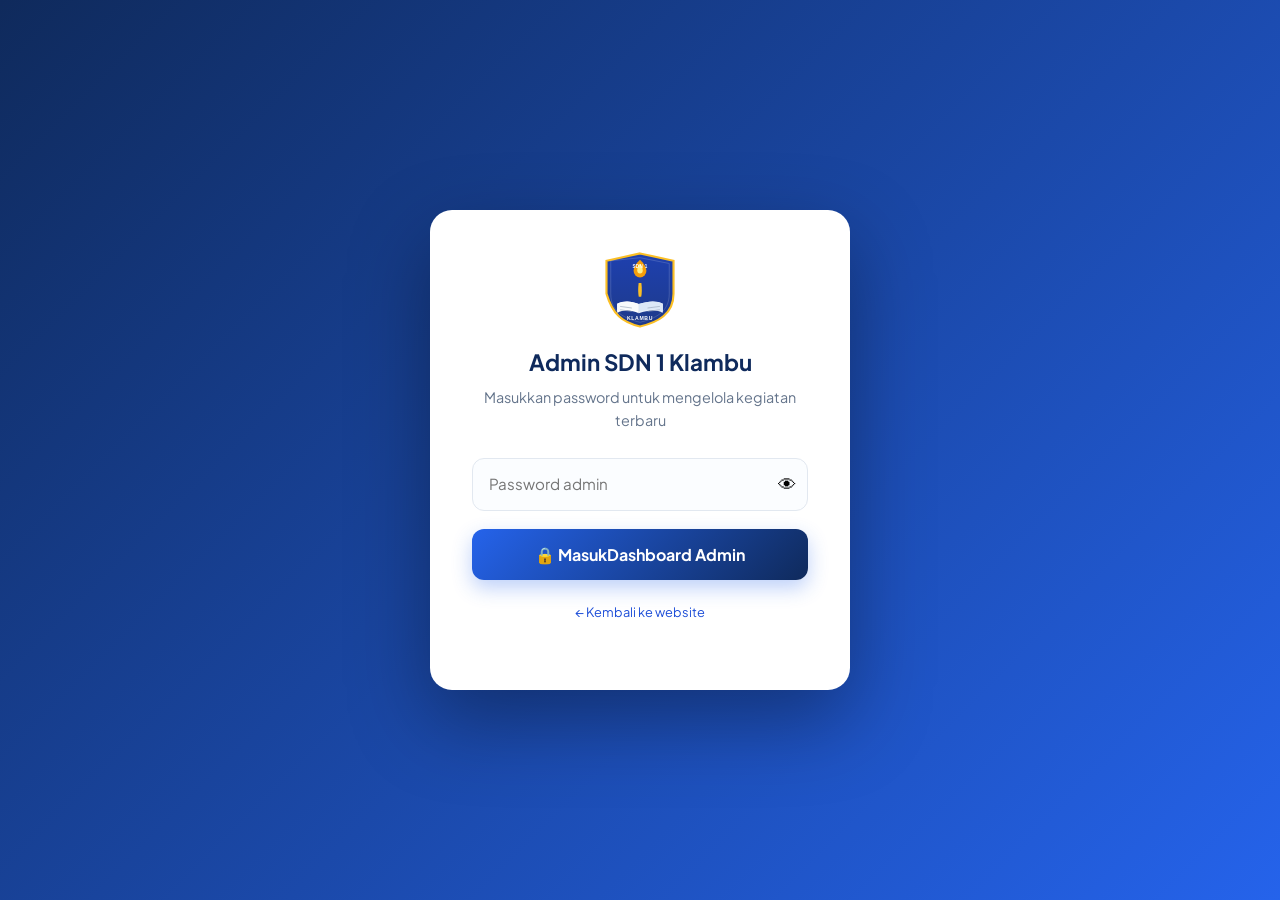
<file: admin.html>
<!DOCTYPE html>
<html lang="id">
<head>
<meta charset="UTF-8">
<meta name="viewport" content="width=device-width, initial-scale=1.0">
<title>Admin — SDN 1 Klambu</title>
<meta name="robots" content="noindex, nofollow">
<link rel="icon" type="image/svg+xml" href="assets/img/logo.svg">
<link href="https://fonts.googleapis.com/css2?family=Plus+Jakarta+Sans:wght@400;500;600;700;800&display=swap" rel="stylesheet">
<style>
:root{
  --blue-900:#0f2a5c;--blue-700:#1d4ed8;--blue-600:#2563eb;--blue-50:#eff6ff;--blue-100:#dbeafe;
  --gold-500:#f59e0b;--gold-400:#fbbf24;--green-500:#10b981;--red-500:#ef4444;
  --ink:#1e293b;--mute:#64748b;--bg:#f6f8fc;--card:#fff;--line:#e2e8f0;--radius:16px;
  --shadow-sm:0 2px 10px rgba(15,42,92,.07);--shadow-md:0 10px 30px rgba(15,42,92,.12);
}
*{margin:0;padding:0;box-sizing:border-box}
body{font-family:'Plus Jakarta Sans','Segoe UI',system-ui,sans-serif;background:var(--bg);color:var(--ink);line-height:1.6}
a{color:var(--blue-700);text-decoration:none}
img{max-width:100%;display:block}

/* login */
.login-wrap{min-height:100vh;display:grid;place-items:center;background:linear-gradient(135deg,var(--blue-900),var(--blue-600));padding:1.5rem}
.login-card{background:#fff;border-radius:22px;padding:2.6rem;max-width:420px;width:100%;box-shadow:0 30px 80px rgba(0,0,0,.35);text-align:center}
.login-card img{width:78px;margin:0 auto 1rem}
.login-card h1{font-size:1.4rem;color:var(--blue-900);margin-bottom:.3rem}
.login-card p{color:var(--mute);font-size:.9rem;margin-bottom:1.6rem}
.input{width:100%;padding:.85rem 1.05rem;border:1.5px solid var(--line);border-radius:12px;font:inherit;font-size:.95rem;background:#fbfdff;transition:.2s}
.input:focus{outline:none;border-color:var(--blue-600);box-shadow:0 0 0 4px var(--blue-100)}
.btn{display:inline-flex;align-items:center;justify-content:center;gap:.5rem;padding:.8rem 1.4rem;border:none;border-radius:12px;font:inherit;font-weight:700;cursor:pointer;transition:.2s}
.btn-primary{background:linear-gradient(135deg,var(--blue-600),var(--blue-900));color:#fff;width:100%;box-shadow:0 8px 20px rgba(37,99,235,.3)}
.btn-primary:hover{transform:translateY(-2px)}
.btn-gold{background:linear-gradient(135deg,var(--gold-400),var(--gold-500));color:#3b2705}
.btn-red{background:var(--red-500);color:#fff}
.btn-sm{padding:.5rem .9rem;font-size:.85rem;border-radius:10px}
.error-msg{background:#fef2f2;color:#b91c1c;border:1px solid #fecaca;padding:.7rem 1rem;border-radius:10px;font-size:.88rem;margin-top:1rem;display:none}

/* dashboard */
.header{background:var(--blue-900);color:#fff;padding:1rem 0}
.header .wrap{width:min(1080px,94%);margin:auto;display:flex;align-items:center;justify-content:space-between;gap:1rem;flex-wrap:wrap}
.header .brand{display:flex;gap:.75rem;align-items:center}
.header img{width:44px;height:44px}
.header strong{display:block;font-size:1.05rem}
.header span{font-size:.75rem;color:#9db6e4;letter-spacing:.05em}
.dash{width:min(1080px,94%);margin:2rem auto 4rem}
.panel{background:var(--card);border:1px solid var(--line);border-radius:var(--radius);box-shadow:var(--shadow-sm);padding:1.8rem;margin-bottom:1.6rem}
.panel h2{font-size:1.15rem;color:var(--blue-900);margin-bottom:1.2rem;display:flex;align-items:center;gap:.6rem}
label{display:block;font-weight:600;font-size:.86rem;margin:.9rem 0 .35rem;color:var(--blue-900)}
textarea.input{resize:vertical;min-height:110px}
.row{display:grid;grid-template-columns:1fr 1fr;gap:1rem}
.form-actions{display:flex;gap:.8rem;margin-top:1.4rem;flex-wrap:wrap}
.hidden{display:none!important}

/* preview upload */
.up-zone{border:2px dashed var(--line);border-radius:14px;padding:1.2rem;text-align:center;color:var(--mute);font-size:.9rem;cursor:pointer;transition:.2s;margin-top:.4rem}
.up-zone:hover{border-color:var(--blue-600);color:var(--blue-700);background:var(--blue-50)}
.up-preview{margin-top:.9rem;display:none}
.up-preview img{max-height:180px;margin:auto;border-radius:10px;box-shadow:var(--shadow-sm)}

/* list kegiatan */
.keg-item{display:flex;gap:1.1rem;padding:1rem;border:1px solid var(--line);border-radius:14px;margin-bottom:.9rem;align-items:center;background:#fbfdff}
.keg-item img{width:110px;height:78px;object-fit:cover;border-radius:10px;flex-shrink:0}
.keg-item .info{flex:1;min-width:0}
.keg-item h3{font-size:.98rem;color:var(--blue-900);line-height:1.35}
.keg-item .meta{font-size:.78rem;color:var(--mute);margin:.25rem 0 .5rem}
.keg-item .acts{display:flex;gap:.5rem;flex-shrink:0}
.badge{display:inline-block;font-size:.72rem;font-weight:700;padding:.15rem .6rem;border-radius:999px;background:var(--blue-50);color:var(--blue-700);border:1px solid var(--blue-100)}

.simpan-row{display:flex;align-items:center;gap:1rem;margin-top:1.4rem;padding-top:1.2rem;border-top:2px dashed var(--line);flex-wrap:wrap}
.simpan-row .tersimpan{color:#065f46;font-weight:700}
.guru-row .status-ganti{font-size:.72rem;color:var(--gold-500);font-weight:700}
.simpan-row{display:flex;align-items:center;gap:1rem;margin-top:1.4rem;padding-top:1.2rem;border-top:2px dashed var(--line);flex-wrap:wrap}
.simpan-row .tersimpan{color:#065f46;font-weight:700}
.guru-row .status-ganti{font-size:.72rem;color:var(--gold-500);font-weight:700}
/* tabs */
.tabs{display:flex;gap:.5rem;margin-bottom:1.6rem;flex-wrap:wrap}
.tab-btn{padding:.7rem 1.3rem;border-radius:12px;border:1.5px solid var(--line);background:#fff;font:inherit;font-weight:700;font-size:.9rem;color:var(--mute);cursor:pointer;transition:.2s}
.tab-btn.active{background:var(--blue-700);border-color:var(--blue-700);color:#fff}
.tab-view{display:none}
.tab-view.active{display:block}
.img-slot{display:flex;gap:1.1rem;align-items:center;padding:1rem;border:1px solid var(--line);border-radius:14px;margin-bottom:1rem;background:#fbfdff;flex-wrap:wrap}
.img-slot img{width:120px;height:80px;object-fit:cover;border-radius:10px;background:var(--blue-100)}
.img-slot.oval img{width:80px;height:80px}
.img-slot .info{flex:1;min-width:180px}
.img-slot h3{font-size:.95rem;color:var(--blue-900)}
.img-slot p{font-size:.8rem;color:var(--mute)}
.guru-row{display:flex;gap:1rem;align-items:center;padding:1rem;border:1px solid var(--line);border-radius:14px;margin-bottom:.9rem;background:#fbfdff;flex-wrap:wrap}
.guru-row img{width:64px;height:64px;border-radius:50%;object-fit:cover;background:var(--blue-100)}
.guru-row input{flex:1;min-width:140px}
.toast{position:fixed;bottom:1.4rem;left:50%;transform:translateX(-50%) translateY(80px);background:var(--ink);color:#fff;padding:.8rem 1.5rem;border-radius:999px;font-size:.9rem;box-shadow:var(--shadow-md);transition:.35s;opacity:0;z-index:99}
.toast.show{transform:translateX(-50%);opacity:1}
@media(max-width:640px){
  .row{grid-template-columns:1fr}
  .keg-item{flex-direction:column;align-items:stretch}
  .keg-item .acts{justify-content:flex-end}
  .login-card{padding:1.8rem 1.3rem}
  .panel{padding:1.3rem}
  .img-slot{flex-direction:column;align-items:flex-start}
  .guru-row{flex-direction:column;align-items:stretch}
  .tabs{gap:.4rem}
  .tab-btn{padding:.55rem .9rem;font-size:.82rem;flex:1;min-width:30%}
  table{font-size:.8rem}
  th,td{padding:.5rem .4rem!important}
}
</style>
</head>
<body>

<!-- ============ LOGIN ============ -->
<div class="login-wrap" id="loginView">
  <div class="login-card">
    <img src="assets/img/logo.svg" alt="Logo SDN 1 Klambu">
    <h1>Admin SDN 1 Klambu</h1>
    <p>Masukkan password untuk mengelola kegiatan terbaru</p>
    <form id="loginForm">
      <div style="position:relative">
        <input class="input" type="password" id="pwd" placeholder="Password admin" autocomplete="current-password" required style="padding-right:3rem">
        <button type="button" id="togglePwd" aria-label="Lihat sandi" style="position:absolute;right:12px;top:50%;transform:translateY(-50%);background:none;border:none;cursor:pointer;font-size:1.15rem;line-height:1">👁</button>
      </div>
      <div class="error-msg" id="loginErr">Password salah, coba lagi.</div>
      <button class="btn btn-primary" style="margin-top:1.1rem" type="submit">🔒 MasukDashboard Admin</button>
    </form>
    <p style="margin-top:1.4rem;font-size:.8rem"><a href="index.html">← Kembali ke website</a></p>
  </div>
</div>

<!-- ============ DASHBOARD ============ -->
<div id="dashView" class="hidden">
  <header class="header">
    <div class="wrap">
      <div class="brand">
        <img src="assets/img/logo.svg" alt="">
        <div><strong>Dashboard Admin</strong><span>SDN 1 KLAMBU · Kelola Kegiatan</span></div>
      </div>
      <div style="display:flex;gap:.6rem;flex-wrap:wrap">
        <a href="index.html" class="btn btn-sm" style="background:rgba(255,255,255,.14);color:#fff">Lihat Website ↗</a>
        <button class="btn btn-sm btn-gold" id="logoutBtn">Keluar</button>
      </div>
    </div>
  </header>
<div class="menu-backdrop" onclick="document.querySelector('.burger').click()"></div>

  <main class="dash">
    <!-- Form tambah/edit -->
    <div class="panel">
      <h2 id="formTitle">➕ Tambah Kegiatan Baru</h2>
      <form id="kegForm">
        <input type="hidden" id="itemId">
        <div class="row">
          <div>
            <label for="fJudul">Judul Kegiatan *</label>
            <input class="input" id="fJudul" required placeholder="cth: Lomba Ceria HUT RI ke-80">
          </div>
          <div>
            <label for="fTanggal">Tanggal *</label>
            <input class="input" id="fTanggal" type="date" required>
          </div>
        </div>
        <div class="row">
          <div>
            <label for="fKategori">Kategori</label>
            <select class="input" id="fKategori">
              <option>Kegiatan</option>
              <option>Prestasi</option>
              <option>Kurikulum</option>
              <option>Pengumuman</option>
            </select>
          </div>
          <div>
            <label for="fGambar">Foto Kegiatan</label>
            <div class="up-zone" id="upZone">📷 Klik untuk pilih foto (JPG/PNG, maks 4MB)</div>
            <input type="file" id="fGambar" accept="image/*" class="hidden">
            <div class="up-preview" id="upPreview"><img alt="pratinjau"></div>
            <input type="hidden" id="fGambarUrl">
          </div>
        </div>
        <label for="fIsi">Isi / Ringkasan *</label>
        <textarea class="input" id="fIsi" required placeholder="Tulis cerita atau ringkasan kegiatan..."></textarea>
        <div class="form-actions">
          <button type="submit" class="btn btn-primary" style="width:auto" id="saveBtn">💾 Simpan Kegiatan</button>
          <button type="button" class="btn btn-sm" id="resetBtn" style="background:var(--line);color:var(--ink)">Bersihkan Form</button>
        </div>
      </form>
    </div>

    <!-- Daftar kegiatan -->
    <div class="panel">
      <h2>📋 Daftar Kegiatan <span class="badge" id="cnt">0</span></h2>
      <div id="list">Memuat…</div>
    </div>
  
  <!-- TABS -->
  <div class="tabs">
    <button class="tab-btn active" data-tab="tab-keg">📋 Kegiatan</button>
    <button class="tab-btn" data-tab="tab-img">🖼️ Gambar Situs</button>
    <button class="tab-btn" data-tab="tab-guru">👨‍🏫 Data Guru</button>
    <button class="tab-btn" data-tab="tab-set">⚙️ Pengaturan</button>
    <button class="tab-btn" data-tab="tab-ppdb">📨 Pendaftar PPDB</button>
  </div>

  <!-- TAB: GAMBAR SITUS -->
  <div class="tab-view" id="tab-img">
    <div class="panel">
      <h2>🖼️ Gambar Utama Website</h2>
      <p style="color:var(--mute);font-size:.88rem;margin-bottom:1.2rem">Gambar yang Anda unggah di sini langsung mengganti tampilan website (mungkin perlu refresh 1–2 menit karena cache).</p>
      <div class="img-slot oval">
        <img id="img-logo" src="assets/img/logo.svg" alt="logo">
        <div class="info"><h3>Logo Sekolah</h3><p>Tampil di pojok kiri atas &amp; footer (disarankan persegi/PNG)</p><a href="index.html" target="_blank" style="font-size:.78rem">Lihat di beranda ↗</a></div>
        <div style="display:flex;gap:.5rem"><button class="btn btn-sm btn-gold" onclick="pickSlot('logo')">Ganti</button><button class="btn btn-sm" style="background:var(--line)" onclick="resetSlot('logo')">↩ Kembali</button></div>
      </div>
      <div class="img-slot">
        <img id="img-hero" src="assets/img/hero-sekolah.svg" alt="hero">
        <div class="info"><h3>Foto Utama (Hero Beranda)</h3><p>Latar besar di halaman beranda — disarankan foto gedung/kegiatan lebar (1600×900+)</p><a href="index.html" target="_blank" style="font-size:.78rem">Lihat di beranda ↗</a></div>
        <div style="display:flex;gap:.5rem"><button class="btn btn-sm btn-gold" onclick="pickSlot('hero')">Ganti</button><button class="btn btn-sm" style="background:var(--line)" onclick="resetSlot('hero')">↩ Kembali</button></div>
      </div>
      <div class="img-slot oval">
        <img id="img-kepsek" src="assets/img/kepsek-asli.jpg" alt="kepsek">
        <div class="info"><h3>Foto Kepala Sekolah</h3><p>Tampil di sambutan beranda &amp; halaman profil</p><a href="profil.html" target="_blank" style="font-size:.78rem">Lihat di profil ↗</a> · <a href="index.html" target="_blank" style="font-size:.78rem">Beranda ↗</a></div>
        <div style="display:flex;gap:.5rem"><button class="btn btn-sm btn-gold" onclick="pickSlot('kepsek')">Ganti</button><button class="btn btn-sm" style="background:var(--line)" onclick="resetSlot('kepsek')">↩ Kembali</button></div>
      </div>

      <h2 style="margin-top:1.8rem;font-size:1.05rem">🖼️ Foto Galeri &amp; Program</h2>
      <p style="color:var(--mute);font-size:.86rem;margin-bottom:1rem">Unggah foto kegiatan untuk galeri website. Tulis keterangan singkat di kolom yang tersedia, lalu klik <strong>Simpan</strong>.</p>
      <div id="galeriSlots"></div>
      <div style="margin-top:1rem;display:flex;gap:.8rem;flex-wrap:wrap">
        <button class="btn btn-sm btn-gold" onclick="tambahSlotGaleri()">➕ Tambah Foto Galeri</button>
      </div>
      <div class="simpan-row">
        <button class="btn btn-primary" id="simpanGambarBtn">💾 Simpan Perubahan Gambar</button>
        <span id="gambarStatus" style="font-size:.85rem;color:var(--mute)"></span>
      </div>
    </div>
  </div>

  <!-- TAB: DATA GURU -->
  <div class="tab-view" id="tab-guru">
    <div class="panel">
      <h2>👨‍🏫 Data Guru &amp; Tenaga Kependidikan</h2>
      <div id="guruList">Memuat…</div>
      <div style="margin-top:1.2rem;display:flex;gap:.8rem;flex-wrap:wrap">
        <button class="btn btn-primary" style="width:auto" onclick="addGuru()">➕ Tambah Guru</button>
        <button class="btn btn-gold" style="width:auto" id="simpanGuruBtn">💾 Simpan Perubahan Data Guru</button>
      </div>
    </div>
  </div>

  <div class="tab-view" id="tab-set">
    <div class="panel">
      <h2>⚙️ Pengaturan Website</h2>
      <label style="display:flex;align-items:center;gap:.7rem;margin:1rem 0;padding:1rem;border:1px solid var(--line);border-radius:12px;background:#fbfdff;cursor:pointer">
        <input type="checkbox" id="setPpdb" style="width:20px;height:20px;accent-color:var(--blue-600)">
        <span><strong>Buka Pendaftaran Siswa Baru (PPDB)</strong><br><small style="color:var(--mute)">Jika nonaktif, form pendaftaran online disembunyikan dari halaman PPDB.</small></span>
      </label>
      <label style="display:flex;align-items:center;gap:.7rem;margin:1rem 0;padding:1rem;border:1px solid var(--line);border-radius:12px;background:#fbfdff;cursor:pointer">
        <input type="checkbox" id="setWa" style="width:20px;height:20px;accent-color:var(--blue-600)">
        <span><strong>Tampilkan Tombol WhatsApp Mengambang</strong><br><small style="color:var(--mute)">Ikon hijau di pojok kiri bawah halaman website.</small></span>
      </label>
      <div class="form-group">
        <label>Nomor WhatsApp Sekolah (untuk tombol &amp; form pesan)</label>
        <input class="input" id="setWaNomor" placeholder="cth: 6281234567890">
      </div>
      <div class="form-group">
        <label>Email Sekolah</label>
        <input class="input" id="setEmail" placeholder="cth: sdn1klambu@gmail.com">
      </div>
      <div class="form-group">
        <label>Telepon Sekolah</label>
        <input class="input" id="setTelp" placeholder="cth: (0292) 123-456">
      </div>
      <div class="form-group">
        <label>Alamat Lengkap</label>
        <textarea class="input" id="setAlamat" rows="2"></textarea>
      </div>
      <button class="btn btn-primary" style="width:auto" id="simpanSet">💾 Simpan Pengaturan</button>
    </div>
  </div>

  <div class="tab-view" id="tab-ppdb">
    <div class="panel" style="margin-bottom:1.6rem">
      <h2>📄 Formulir Pendaftaran (Unduhan Orang Tua)</h2>
      <p style="color:var(--mute);font-size:.87rem;margin-bottom:1rem">Unggah formulir pendaftaran (PDF/JPG/DOCX). Tombol unduh akan muncul otomatis di halaman PPDB untuk orang tua yang ingin <strong>daftar langsung ke sekolah</strong>.</p>
      <div class="img-slot" id="formulirSlot">
        <div style="width:120px;height:80px;border-radius:10px;background:var(--blue-50);display:grid;place-items:center;font-size:2rem;flex-shrink:0">📄</div>
        <div class="info">
          <h3 id="formulirNama">Belum ada formulir terunggah</h3>
          <p id="formulirInfo">Unggah file untuk mengaktifkan tombol unduh di halaman PPDB.</p>
        </div>
        <button class="btn btn-sm btn-gold" id="btnFormulir">📤 Unggah / Ganti Formulir</button>
      </div>
      <input type="file" id="formulirFile" accept=".pdf,.doc,.docx,.jpg,.jpeg,.png" class="hidden">
    </div>
    <div class="panel">
      <h2>📨 Pendaftar PPDB Online</h2>
      <div style="display:flex;gap:.8rem;align-items:center;margin-bottom:1rem;flex-wrap:wrap">
        <button class="btn btn-sm" id="refreshPpdb" style="background:var(--line)">🔄 Muat Ulang</button>
        <span class="badge" id="ppdbCount">0 pendaftar</span>
      </div>
      <div style="overflow-x:auto">
        <table style="width:100%;border-collapse:collapse;font-size:.88rem" id="ppdbTable">
          <thead><tr style="text-align:left;background:var(--blue-50)">
            <th style="padding:.7rem">Kode</th><th style="padding:.7rem">Nama</th><th style="padding:.7rem">Wali</th><th style="padding:.7rem">WA</th><th style="padding:.7rem">Status</th><th style="padding:.7rem">Aksi</th>
          </tr></thead>
          <tbody id="ppdbRows"><tr><td colspan="6" style="padding:1rem;color:var(--mute)">Klik "Muat Ulang" untuk memuat data.</td></tr></tbody>
        </table>
      </div>
    </div>
  </div>

  <input type="file" id="slotFile" accept="image/*" class="hidden">
  <input type="file" id="galeriFile" accept="image/*" class="hidden">
  <input type="file" id="kegFotoFile" accept="image/*" class="hidden">
  <input type="file" id="guruFile" accept="image/*" class="hidden">
</main>
  <div class="toast" id="toast"></div>
</div>

<script>

/* ================= TABS ================= */
document.querySelectorAll('.tab-btn').forEach(b=>{
  b.addEventListener('click', ()=>{
    document.querySelectorAll('.tab-btn').forEach(x=>x.classList.remove('active'));
    document.querySelectorAll('.tab-view').forEach(x=>x.classList.remove('active'));
    b.classList.add('active');
    document.getElementById(b.dataset.tab).classList.add('active');
    if(b.dataset.tab==='tab-img') loadSitus();
    if(b.dataset.tab==='tab-guru') loadGuru();
    if(b.dataset.tab==='tab-set') loadSet();
    if(b.dataset.tab==='tab-ppdb') loadPpdb();
    if(b.dataset.tab==='tab-ppdb') muatFormulir();
    if(b.dataset.tab==='tab-img') renderGaleriSlots();
  });
});

/* ================= GAMBAR SITUS ================= */
const DEFAULT_SITUS = { logo:'assets/img/logo.svg', hero:'assets/img/hero-sekolah.svg', kepsek:'assets/img/kepsek-asli.jpg' };
let situsCache = null;
const SITUS_API = '/api/situs';

async function loadSitus(){
  if(situsCache){ applySitus(situsCache); return; }
  try{
    const res = await fetch(SITUS_API + '?t=' + Date.now());
    situsCache = await res.json();
  }catch{ situsCache = {...DEFAULT_SITUS}; }
  applySitus(situsCache);
}

function applySitus(s){
  const set=(id,v)=>{ const el=document.getElementById(id); if(el&&v) el.src=v; };
  set('img-logo', s.logo); set('img-hero', s.hero); set('img-kepsek', s.kepsek);
}

let slotTarget = null;
function pickSlot(slot){
  slotTarget = slot;
  document.getElementById('slotFile').value = '';
  document.getElementById('slotFile').click();
}

document.getElementById('slotFile').addEventListener('change', async e=>{
  const file = e.target.files[0]; if(!file || !slotTarget) return;
  if(file.size > 4*1024*1024){ toast('Maksimal 4MB', false); return; }
  const btn = document.querySelector('#tab-img .panel') || null;
  toast('Mengunggah gambar...');
  const b64 = await new Promise(r=>{ const fr=new FileReader(); fr.onload=()=>r(fr.result.split(',')[1]); fr.readAsDataURL(file); });
  try{
    const extra = slotTarget==='kepsek' ? {nama:'Kepala Sekolah'} : {};
    const res = await api('upload-slot', {slot:slotTarget, dataBase64:b64, ...extra});
    // api() di atas untuk kegiatan; kita pakai situs API
    const res2 = await fetch(SITUS_API, {
      method:'POST',
      headers:{'Content-Type':'application/json','X-Admin-Password':sessionPwd},
      body: JSON.stringify({action:'upload-slot', slot:slotTarget, dataBase64:b64, ...extra})
    });
    const json = await res2.json();
    if(!res2.ok) throw new Error(json.error||'Gagal');
    situsCache = json.situs;
    applySitus(situsCache);
    toast('Gambar berhasil diganti!');
    const img = document.getElementById('img-'+slotTarget);
    if(img) img.src = json.url + '?t=' + Date.now();
  }catch(err){ toast(err.message, false); }
});

function resetSlot(slot){
  if(!confirm('Kembalikan ke gambar bawaan?')) return;
  fetch(SITUS_API, {
    method:'POST',
    headers:{'Content-Type':'application/json','X-Admin-Password':sessionPwd},
    body: JSON.stringify({action:'reset-slot', slot})
  }).then(r=>r.json()).then(json=>{
    situsCache = json.situs; applySitus(situsCache);
    toast('Gambar dikembalikan ke bawaan');
  }).catch(e=>toast(e.message,false));
}

/* ================= DATA GURU ================= */
const GURU_PRESETS = [
  {nama:'Siti Aminah, S.Pd.SD', jabatan:'Guru Kelas 1'},
  {nama:'Bambang Prawiro, S.Pd.', jabatan:'Guru Kelas 4'},
  {nama:'Dwi Lestari, S.Pd.SD', jabatan:'Guru Kelas 6'}
];

async function loadGuru(){
  try{
    const res = await fetch(SITUS_API + '?t=' + Date.now());
    const s = await res.json();
    renderGuru(s.guru && s.guru.length ? s.guru : GURU_PRESETS);
  }catch{ renderGuru(GURU_PRESETS); }
}

function renderGuru(guru){
  const list = document.getElementById('guruList');
  if(!guru.length){ list.innerHTML = '<p style="color:var(--mute)">Belum ada data guru.</p>'; return; }
  list.innerHTML = guru.map((g,i)=>`
    <div class="guru-row">
      <img src="${g.foto || 'assets/img/kepsek-asli.jpg'}" alt="${g.nama}" onerror="this.src='assets/img/kepsek-asli.jpg'">
      <div style="flex:1;min-width:140px">
        <input class="input" id="guru-nama-${i}" value="${g.nama}" placeholder="Nama guru">
        <input class="input" id="guru-jab-${i}" value="${g.jabatan}" placeholder="Jabatan" style="margin-top:.4rem">
      </div>
      <div style="display:flex;flex-direction:column;gap:.4rem">
        <button class="btn btn-sm btn-gold" onclick="document.getElementById('guruFile').dataset.idx='${i}';document.getElementById('guruFile').click()">Ganti Foto</button>
        <button class="btn btn-sm btn-red" onclick="delGuru(${i})">Hapus</button>
      </div>
    </div>`).join('');
  window._guru = guru;
}

function addGuru(){
  const s = situsCache || {};
  s.guru = s.guru || [];
  s.guru.push({nama:'Guru Baru', jabatan:'Guru Kelas', foto:''});
  fetch(SITUS_API, {
    method:'POST',
    headers:{'Content-Type':'application/json','X-Admin-Password':sessionPwd},
    body: JSON.stringify({action:'add-guru', guru:{nama:'Guru Baru', jabatan:'Guru Kelas', foto:''}})
  }).then(r=>r.json()).then(json=>{
    situsCache = json.situs;
    renderGuru(situsCache.guru);
    toast('Guru ditambahkan');
  }).catch(e=>toast(e.message,false));
}

async function delGuru(idx){
  if(!confirm('Hapus guru ini?')) return;
  try{
    const res = await fetch(SITUS_API, {
      method:'POST',
      headers:{'Content-Type':'application/json','X-Admin-Password':sessionPwd},
      body: JSON.stringify({action:'delete-guru', index:idx})
    });
    const json = await res.json();
    situsCache = json.situs;
    renderGuru(situsCache.guru);
    toast('Guru dihapus');
  }catch(e){ toast(e.message,false); }
}

document.getElementById('guruFile').addEventListener('change', async e=>{
  const idx = e.target.dataset.idx;
  const file = e.target.files[0];
  if(idx===undefined || !file) return;
  if(file.size > 4*1024*1024){ toast('Maksimal 4MB', false); return; }
  toast('Mengunggah foto guru...');
  const b64 = await new Promise(r=>{ const fr=new FileReader(); fr.onload=()=>r(fr.result.split(',')[1]); fr.readAsDataURL(file); });
  try{
    const res = await fetch(SITUS_API, {
      method:'POST',
      headers:{'Content-Type':'application/json','X-Admin-Password':sessionPwd},
      body: JSON.stringify({action:'set-guru', index:Number(idx), fotoBase64:b64})
    });
    const json = await res.json();
    if(!res.ok) throw new Error(json.error||'Gagal');
    situsCache = json.situs;
    renderGuru(situsCache.guru);
    toast('Foto guru diperbarui!');
  }catch(err){ toast(err.message,false); }
});

const API = '/api/kegiatan';
let sessionPwd = sessionStorage.getItem('adminPwd') || '';
let editingId = null;

const $ = s => document.querySelector(s);

function toast(msg, ok=true){
  const t = $('#toast');
  t.textContent = msg;
  t.style.background = ok ? '#10b981' : '#ef4444';
  t.classList.add('show');
  setTimeout(()=>t.classList.remove('show'), 2600);
}

async function api(action, extra={}){
  const res = await fetch(API, {
    method:'POST',
    headers:{'Content-Type':'application/json','X-Admin-Password':sessionPwd},
    body: JSON.stringify({action, ...extra})
  });
  const json = await res.json().catch(()=>({error:' Respons tidak valid'}));
  if(!res.ok) throw new Error(json.error || 'Gagal terhubung');
  return json;
}

/* ---------- LOGIN ---------- */
$('#loginForm').addEventListener('submit', async e=>{
  e.preventDefault();
  sessionPwd = $('#pwd').value;
  try{
    await api('check');
    sessionStorage.setItem('adminPwd', sessionPwd);
    showDash();
  }catch(err){
    $('#loginErr').style.display = 'block';
  }
});

function showDash(){
  $('#loginView').classList.add('hidden');
  $('#dashView').classList.remove('hidden');
  loadList();
}

$('#logoutBtn').addEventListener('click', ()=>{
  sessionStorage.removeItem('adminPwd');
  location.reload();
});

/* ---------- LIST ---------- */
async function loadList(){
  try{
    const res = await fetch(API + '?t=' + Date.now());
    const {items} = await res.json();
    render(items);
  }catch{ $('#list').textContent = 'Gagal memuat data.'; }
}

function esc(s){ const d=document.createElement('div'); d.textContent=s||''; return d.innerHTML; }

function render(items){
  $('#cnt').textContent = items.length;
  if(!items.length){ $('#list').innerHTML = '<p style="color:var(--mute)">Belum ada kegiatan. Tambahkan lewat form di atas.</p>'; return; }
  $('#list').innerHTML = items.map(it=>`
    <div class="keg-item">
      ${it.gambar ? `<img src="${esc(it.gambar)}" alt="">` : `<div style="width:110px;height:78px;border-radius:10px;background:var(--blue-100);display:grid;place-items:center;font-size:1.6rem">🏫</div>`}
      <div class="info">
        <h3>${esc(it.judul)}</h3>
        <div class="meta">${new Date(it.tanggal).toLocaleDateString('id-ID',{day:'numeric',month:'long',year:'numeric'})} · ${esc(it.kategori||'Kegiatan')}</div>
        <p style="font-size:.85rem;color:var(--mute)">${esc((it.isi||'').slice(0,120))}${(it.isi||'').length>120?'…':''}</p>
      </div>
      <div class="acts">
        <button class="btn btn-sm" style="background:var(--blue-50);color:var(--blue-700);border:1px solid var(--blue-100)" onclick="editItem('${it.id}')">✏️ Edit</button>
        <button class="btn btn-sm btn-gold" onclick="gantiFotoKegiatan('${it.id}')">📷 Ganti Foto</button>
        <button class="btn btn-sm btn-red" onclick="delItem('${it.id}')">🗑 Hapus</button>
      </div>
    </div>`).join('');
  window._items = Object.fromEntries(items.map(i=>[i.id,i]));
}

function editItem(id){
  const it = window._items[id]; if(!it) return;
  editingId = id;
  $('#formTitle').textContent = '✏️ Edit Kegiatan';
  $('#itemId').value = it.id;
  $('#fJudul').value = it.judul || '';
  $('#fTanggal').value = it.tanggal || '';
  $('#fKategori').value = it.kategori || 'Kegiatan';
  $('#fIsi').value = it.isi || '';
  $('#fGambarUrl').value = it.gambar || '';
  if(it.gambar){ $('#upPreview img').src = it.gambar; $('#upPreview').style.display='block'; }
  window.scrollTo({top:0, behavior:'smooth'});
  toast('Mode edit: ' + it.judul);
}

async function delItem(id){
  if(!confirm('Yakin hapus kegiatan ini?')) return;
  try{
    await api('delete', {id});
    toast('Kegiatan dihapus');
    loadList();
  }catch(e){ toast(e.message, false); }
}

/* ---------- UPLOAD ---------- */
$('#upZone').addEventListener('click', ()=>$('#fGambar').click());
$('#fGambar').addEventListener('change', async e=>{
  const file = e.target.files[0]; if(!file) return;
  if(file.size > 4*1024*1024){ toast('Maksimal 4MB', false); return; }
  $('#upZone').textContent = '⏳ Mengunggah…';
  const b64 = await new Promise(r=>{ const fr=new FileReader(); fr.onload=()=>r(fr.result.split(',')[1]); fr.readAsDataURL(file); });
  try{
    const {url} = await api('upload', {filename:file.name, dataBase64:b64});
    $('#fGambarUrl').value = url;
    $('#upPreview img').src = url; $('#upPreview').style.display='block';
    $('#upZone').textContent = '✅ Terunggah — klik untuk ganti';
    toast('Foto terunggah');
  }catch(err){ $('#upZone').textContent = '📷 Klik untuk pilih foto'; toast(err.message,false); }
});

/* ---------- SAVE ---------- */
$('#kegForm').addEventListener('submit', async e=>{
  e.preventDefault();
  const item = {
    judul: $('#fJudul').value.trim(),
    tanggal: $('#fTanggal').value,
    kategori: $('#fKategori').value,
    isi: $('#fIsi').value.trim(),
    gambar: $('#fGambarUrl').value
  };
  if(editingId){ item.id = editingId; await api('update', {item}); toast('Kegiatan diperbarui'); }
  else { await api('add', {item}); toast('Kegiatan ditambahkan'); }
  resetForm(); loadList();
});

function resetForm(){
  editingId = null;
  $('#kegForm').reset();
  $('#formTitle').textContent = '➕ Tambah Kegiatan Baru';
  $('#fGambarUrl').value = '';
  $('#upPreview').style.display='none';
  $('#upZone').textContent = '📷 Klik untuk pilih foto (JPG/PNG, maks 4MB)';
}
$('#resetBtn').addEventListener('click', resetForm);


/* ================= PENGATURAN (ON/OFF) ================= */
async function loadSet(){
  try{
    const p = await (await fetch('/api/pengaturan?t='+Date.now())).json();
    document.getElementById('setPpdb').checked = !!p.ppdbTerbuka;
    document.getElementById('setWa').checked = !!p.waTampil;
    document.getElementById('setWaNomor').value = p.waNomor || '';
    document.getElementById('setEmail').value = p.email || '';
    document.getElementById('setTelp').value = p.telepon || '';
    document.getElementById('setAlamat').value = p.alamat || '';
  }catch(e){ toast('Gagal memuat pengaturan', false); }
}

document.getElementById('simpanSet')?.addEventListener('click', async ()=>{
  try{
    const res = await fetch('/api/pengaturan', {
      method:'POST',
      headers:{'Content-Type':'application/json','X-Admin-Password':(sessionStorage.getItem('adminPwd')||'')},
      body: JSON.stringify({
        ppdbTerbuka: document.getElementById('setPpdb').checked,
        waTampil: document.getElementById('setWa').checked,
        waNomor: document.getElementById('setWaNomor').value.trim(),
        email: document.getElementById('setEmail').value.trim(),
        telepon: document.getElementById('setTelp').value.trim(),
        alamat: document.getElementById('setAlamat').value.trim()
      })
    });
    const j = await res.json();
    if(!res.ok) throw new Error(j.error||'Gagal');
    toast('Pengaturan tersimpan!');
  }catch(e){ toast(e.message, false); }
});

/* ================= PENDAFTAR PPDB (ADMIN) ================= */
async function loadPpdb(){
  const rows = document.getElementById('ppdbRows');
  try{
    const res = await fetch('/api/ppdb', {
      method:'POST',
      headers:{'Content-Type':'application/json','X-Admin-Password':(sessionStorage.getItem('adminPwd')||'')},
      body: JSON.stringify({action:'admin-list'})
    });
    const j = await res.json();
    if(!res.ok) throw new Error(j.error||'Gagal');
    const d = j.daftar || [];
    document.getElementById('ppdbCount').textContent = d.length + ' pendaftar';
    rows.innerHTML = d.length ? d.map(p=>`
      <tr>
        <td style="padding:.6rem"><strong>${p.id}</strong></td>
        <td style="padding:.6rem">${p.nama}</td>
        <td style="padding:.6rem">${p.wali||'-'}</td>
        <td style="padding:.6rem">${p.wa||'-'}</td>
        <td style="padding:.6rem">${p.status}</td>
        <td style="padding:.6rem">
          <select onchange="ubahStatus('${p.id}', this.value)">
            ${['Menunggu verifikasi','Diterima','Cadangan','Ditolak'].map(s=>`<option ${s===p.status?'selected':''}>${s}</option>`).join('')}
          </select>
        </td>
        <td style="padding:.6rem"><button class="btn btn-sm btn-red" onclick="delPpdb('${p.id}')">Hapus</button></td>
      </tr>`).join('')
    : '<tr><td colspan="7" style="padding:1rem;color:var(--mute)">Belum ada pendaftar.</td></tr>';
  }catch(e){ rows.innerHTML = `<tr><td colspan="7" style="color:#b91c1c;padding:1rem">${e.message}</td></tr>`; }
}

async function ubahStatus(id, status){
  try{
    const res = await fetch('/api/ppdb', {
      method:'POST',
      headers:{'Content-Type':'application/json','X-Admin-Password':(sessionStorage.getItem('adminPwd')||'')},
      body: JSON.stringify({action:'admin-status', id, status})
    });
    const j = await res.json();
    if(!res.ok) throw new Error(j.error||'Gagal');
    toast('Status ' + id + ' -> ' + status);
    loadPpdb();
  }catch(e){ toast(e.message, false); }
}

async function delPpdb(id){
  if(!confirm('Hapus pendaftar ' + id + '?')) return;
  try{
    const res = await fetch('/api/ppdb', {
      method:'POST',
      headers:{'Content-Type':'application/json','X-Admin-Password':(sessionStorage.getItem('adminPwd')||'')},
      body: JSON.stringify({action:'admin-delete', id})
    });
    const j = await res.json();
    if(!res.ok) throw new Error(j.error||'Gagal');
    toast('Pendaftar dihapus');
    loadPpdb();
  }catch(e){ toast(e.message, false); }
}


/* ================= GANTI FOTO KEGIATAN CEPAT ================= */
async function gantiFotoKegiatan(id){
  const inp = document.getElementById('kegFotoFile');
  inp.value = '';
  inp.dataset.id = id;
  inp.click();
}
document.getElementById('kegFotoFile')?.addEventListener('change', async e=>{
  const id = e.target.dataset.id;
  const file = e.target.files[0];
  if(!id || !file) return;
  if(file.size > 4*1024*1024){ toast('Maksimal 4MB', false); return; }
  toast('Mengunggah foto kegiatan...');
  const b64 = await new Promise(r=>{ const fr=new FileReader(); fr.onload=()=>r(fr.result.split(',')[1]); fr.readAsDataURL(file); });
  try{
    // 1) unggah ke repo
    const res = await fetch('/api/kegiatan', {
      method:'POST',
      headers:{'Content-Type':'application/json','X-Admin-Password':(sessionStorage.getItem('adminPwd')||'')},
      body: JSON.stringify({action:'upload', filename:file.name, dataBase64:b64})
    });
    const j = await res.json();
    if(!res.ok) throw new Error(j.error||'Gagal unggah');
    // 2) update item kegiatan dengan URL baru
    const item = window._items[id];
    if(!item) throw new Error('Kegiatan tidak ditemukan');
    item.gambar = j.url;
    const res2 = await fetch('/api/kegiatan', {
      method:'POST',
      headers:{'Content-Type':'application/json','X-Admin-Password':(sessionStorage.getItem('adminPwd')||'')},
      body: JSON.stringify({action:'update', item})
    });
    const j2 = await res2.json();
    if(!res2.ok) throw new Error(j2.error||'Gagal simpan');
    toast('Foto kegiatan diperbarui!');
    loadList();
  }catch(err){ toast(err.message, false); }
});

/* ================= PENDING + SIMPAN (gambar & guru) ================= */
const pendingGaleri = [];
const pendingKepsek = { fotoBase64: null, nama: null };
let guruDraft = null;

function tandaiGanti(elId){
  const el = document.getElementById(elId);
  if (el) { el.style.outline = '3px solid var(--gold-400)'; el.style.outlineOffset = '3px'; }
}
function tandaiTersimpan(elId){
  const el = document.getElementById(elId);
  if (el) { el.style.outline = '3px solid var(--green-500)'; el.style.outlineOffset = '3px';
    setTimeout(()=>{ el.style.outline = ''; }, 2500); }
}
function setStatGbr(teks, ok){
  const s = document.getElementById('gambarStatus');
  if (s) { s.textContent = teks; s.className = ok ? 'tersimpan' : ''; }
}

/* ---- GALERI: slot dinamis ---- */
function renderGaleriSlots(){
  const wrap = document.getElementById('galeriSlots');
  if (!wrap) return;
  const s = situsCache || {};
  const arr = Array.isArray(s.galeri) && s.galeri.length ? s.galeri : [{keterangan:'', foto:''}];
  wrap.innerHTML = arr.map((g,i)=>`
    <div class="img-slot" id="gslot-${i}">
      <img id="gimg-${i}" src="${g.foto || 'assets/img/pramuka.svg'}" alt="${g.keterangan||'foto galeri'}" onerror="this.src='assets/img/pramuka.svg'">
      <div class="info">
        <h3>Foto ${i+1}</h3>
        <input class="input" id="gket-${i}" placeholder="Keterangan foto (cth: Lomba 17 Agustus)" value="${g.keterangan||''}" style="margin-top:.4rem">
      </div>
      <div style="display:flex;flex-direction:column;gap:.4rem">
        <button class="btn btn-sm btn-gold" onclick="pickGaleri(${i})">📤 Unggah Foto</button>
        <button class="btn btn-sm btn-red" onclick="hapusSlotGaleri(${i})">Hapus</button>
      </div>
    </div>`).join('');
  window._galeriDraft = arr.map(g => ({...g}));
}
function tambahSlotGaleri(){
  (window._galeriDraft = window._galeriDraft || []).push({keterangan:'', foto:''});
  renderGaleriSlots();
}
function hapusSlotGaleri(i){
  if(!confirm('Hapus foto galeri ini?')) return;
  window._galeriDraft.splice(i,1);
  renderGaleriSlots();
}
function pickGaleri(i){
  const inp = document.getElementById('galeriFile');
  if (!inp) return;
  inp.value=''; inp.dataset.idx = i; inp.click();
}
document.getElementById('galeriFile')?.addEventListener('change', async e=>{
  const i = e.target.dataset.idx; const file = e.target.files[0];
  if(i===undefined || !file) return;
  if(file.size > 4*1024*1024){ toast('Maksimal 4MB', false); return; }
  const dataURL = await new Promise(r=>{ const fr=new FileReader(); fr.onload=()=>r(fr.result); fr.readAsDataURL(file); });
  window._galeriDraft[i].foto = dataURL;
  window._galeriDraft[i].fotoBase64 = dataURL.split(',')[1];
  const img = document.getElementById('gimg-'+i);
  if(img) img.src = dataURL;
  tandaiGanti('gslot-'+i);
  setStatGbr('Ada perubahan belum disimpan — klik Simpan.');
});

function kumpulkanGaleri(){
  const arr = window._galeriDraft || [];
  arr.forEach((g,i)=>{
    const inp = document.getElementById('gket-'+i);
    if(inp) g.keterangan = inp.value.trim();
  });
  return arr.filter(g => g.foto);
}

/* tombol SIMPAN GAMBAR */
document.getElementById('simpanGambarBtn')?.addEventListener('click', async ()=>{
  const btn = document.getElementById('simpanGambarBtn');
  btn.disabled = true; btn.textContent = '⏳ Menyimpan...';
  try{
    const res = await fetch(SITUS_API, {
      method:'POST',
      headers:{'Content-Type':'application/json','X-Admin-Password':sessionPwd},
      body: JSON.stringify({action:'simpan-galeri', galeri: kumpulkanGaleri()})
    });
    const j = await res.json();
    if(!res.ok) throw new Error(j.error||'Gagal');
    situsCache = j.situs;
    setStatGbr('✅ Tersimpan di website!', true);
    toast('Gambar galeri tersimpan!');
    renderGaleriSlots();
  }catch(e){ setStatGbr('❌ ' + e.message, false); }
  finally{ btn.disabled=false; btn.textContent='💾 Simpan Perubahan Gambar'; }
});

/* ---- GURU: draft + simpan sekali klik ---- */
function renderGuruDraft(){
  const list = document.getElementById('guruList');
  if (!list) return;
  const guru = guruDraft || [];
  if(!guru.length){ list.innerHTML = '<p style="color:var(--mute)">Belum ada data guru.</p>'; return; }
  list.innerHTML = guru.map((g,i)=>`
    <div class="guru-row" id="gurorow-${i}">
      <img src="${g.foto || 'assets/img/guru-avatar.svg'}" alt="${g.nama||'guru'}" onerror="this.src='assets/img/guru-avatar.svg'">
      <div style="flex:1;min-width:140px">
        <input class="input" id="guru-nama-${i}" value="${g.nama||''}" placeholder="Nama & gelar guru">
        <input class="input" id="guru-jab-${i}" value="${g.jabatan||''}" placeholder="Jabatan" style="margin-top:.4rem">
      </div>
      <div style="display:flex;flex-direction:column;gap:.4rem">
        ${g.fotoBase64 ? '<span class="status-ganti">Belum disimpan ★</span>' : ''}
        <button class="btn btn-sm btn-gold" onclick="document.getElementById('guruFile').dataset.idx='${i}';document.getElementById('guruFile').click()">Ganti Foto</button>
        <button class="btn btn-sm btn-red" onclick="hapusGuru(${i})">Hapus</button>
      </div>
    </div>`).join('');
}
async function loadGuru(){
  try{
    const res = await fetch(SITUS_API + '?t=' + Date.now());
    const s = await res.json();
    guruDraft = (s.guru && s.guru.length ? s.guru : []).map(g=>({...g, fotoBase64:null}));
    renderGuruDraft();
  }catch{ guruDraft = []; renderGuruDraft(); }
}
document.getElementById('guruFile')?.addEventListener('change', async e=>{
  const i = e.target.dataset.idx; const file = e.target.files[0];
  if(i===undefined || !file) return;
  if(file.size > 4*1024*1024){ toast('Maksimal 4MB', false); return; }
  const dataURL = await new Promise(r=>{ const fr=new FileReader(); fr.onload=()=>r(fr.result); fr.readAsDataURL(file); });
  guruDraft[i].foto = dataURL;
  guruDraft[i].fotoBase64 = dataURL.split(',')[1];
  renderGuruDraft();
  toast('Foto dimuat — klik Simpan Data Guru untuk menyimpan.');
});
async function addGuru(){
  guruDraft = guruDraft || [];
  guruDraft.push({nama:'Guru Baru', jabatan:'Guru Kelas', foto:'', fotoBase64:null});
  renderGuruDraft();
}
async function hapusGuru(i){
  if(!confirm('Hapus guru ini?')) return;
  guruDraft.splice(i,1);
  renderGuruDraft();
}
document.getElementById('simpanGuruBtn')?.addEventListener('click', async ()=>{
  const btn = document.getElementById('simpanGuruBtn');
  btn.disabled = true; btn.textContent = '⏳ Menyimpan...';
  try{
    guruDraft.forEach((g,i)=>{
      const n = document.getElementById('guru-nama-'+i);
      const j = document.getElementById('guru-jab-'+i);
      if(n) g.nama = n.value.trim();
      if(j) g.jabatan = j.value.trim();
    });
    const res = await fetch(SITUS_API, {
      method:'POST',
      headers:{'Content-Type':'application/json','X-Admin-Password':sessionPwd},
      body: JSON.stringify({action:'simpan-guru', guru: guruDraft.map(g=>({nama:g.nama,jabatan:g.jabatan,fotoBase64:g.fotoBase64||null}))})
    });
    const j = await res.json();
    if(!res.ok) throw new Error(j.error||'Gagal');
    situsCache = j.situs;
    toast('✅ Data guru tersimpan!');
    loadGuru();
  }catch(e){ toast(e.message, false); }
  finally{ btn.disabled=false; btn.textContent='💾 Simpan Perubahan Data Guru'; }
});


/* ===== toggle lihat sandi ===== */
document.getElementById('togglePwd')?.addEventListener('click', ()=>{
  const p = document.getElementById('pwd');
  const t = document.getElementById('togglePwd');
  const show = p.type === 'password';
  p.type = show ? 'text' : 'password';
  t.textContent = show ? '🙈' : '👁';
  t.setAttribute('aria-label', show ? 'Sembunyikan sandi' : 'Lihat sandi');
});


/* ================= FORMULIR PPDB ================= */
async function muatFormulir(){
  try{
    const s = situsCache || await (await fetch(SITUS_API + '?t=' + Date.now())).json();
    const f = s.formulirPpdb;
    const nama = document.getElementById('formulirNama');
    const info = document.getElementById('formulirInfo');
    if(f && f.url){
      nama.textContent = '📄 ' + (f.nama || 'Formulir Pendaftaran');
      info.innerHTML = `Terunggah — <a href="${f.url}" target="_blank" rel="noopener">pratinjau file ↗</a>`;
      document.getElementById('btnFormulir').textContent = '📤 Ganti Formulir';
    } else {
      nama.textContent = 'Belum ada formulir terunggah';
      info.textContent = 'Unggah file untuk mengaktifkan tombol unduh di halaman PPDB.';
      document.getElementById('btnFormulir').textContent = '📤 Unggah Formulir';
    }
  }catch{}
}
document.getElementById('btnFormulir')?.addEventListener('click', ()=>{
  const inp = document.getElementById('formulirFile');
  inp.value = ''; inp.click();
});
document.getElementById('formulirFile')?.addEventListener('change', async e=>{
  const file = e.target.files[0];
  if(!file) return;
  if(file.size > 6*1024*1024){ toast('Maksimal 6MB', false); return; }
  toast('Mengunggah formulir...');
  const dataURL = await new Promise(r=>{ const fr=new FileReader(); fr.onload=()=>r(fr.result); fr.readAsDataURL(file); });
  const b64 = dataURL.split(',')[1];
  const ext = (file.name.split('.').pop() || 'pdf').toLowerCase();
  try{
    const res = await fetch(SITUS_API, {
      method:'POST',
      headers:{'Content-Type':'application/json','X-Admin-Password':sessionPwd},
      body: JSON.stringify({action:'simpan-formulir', dataBase64:b64, ext, nama: file.name})
    });
    const j = await res.json();
    if(!res.ok) throw new Error(j.error||'Gagal');
    situsCache = j.situs;
    toast('✅ Formulir tersimpan — tombol unduh aktif di halaman PPDB!');
    muatFormulir();
  }catch(err){ toast(err.message, false); }
});

/* auto login */
if(sessionPwd){ api('check').then(showDash).catch(()=>sessionStorage.removeItem('adminPwd')); }
</script>
</body>
</html>
</file>
